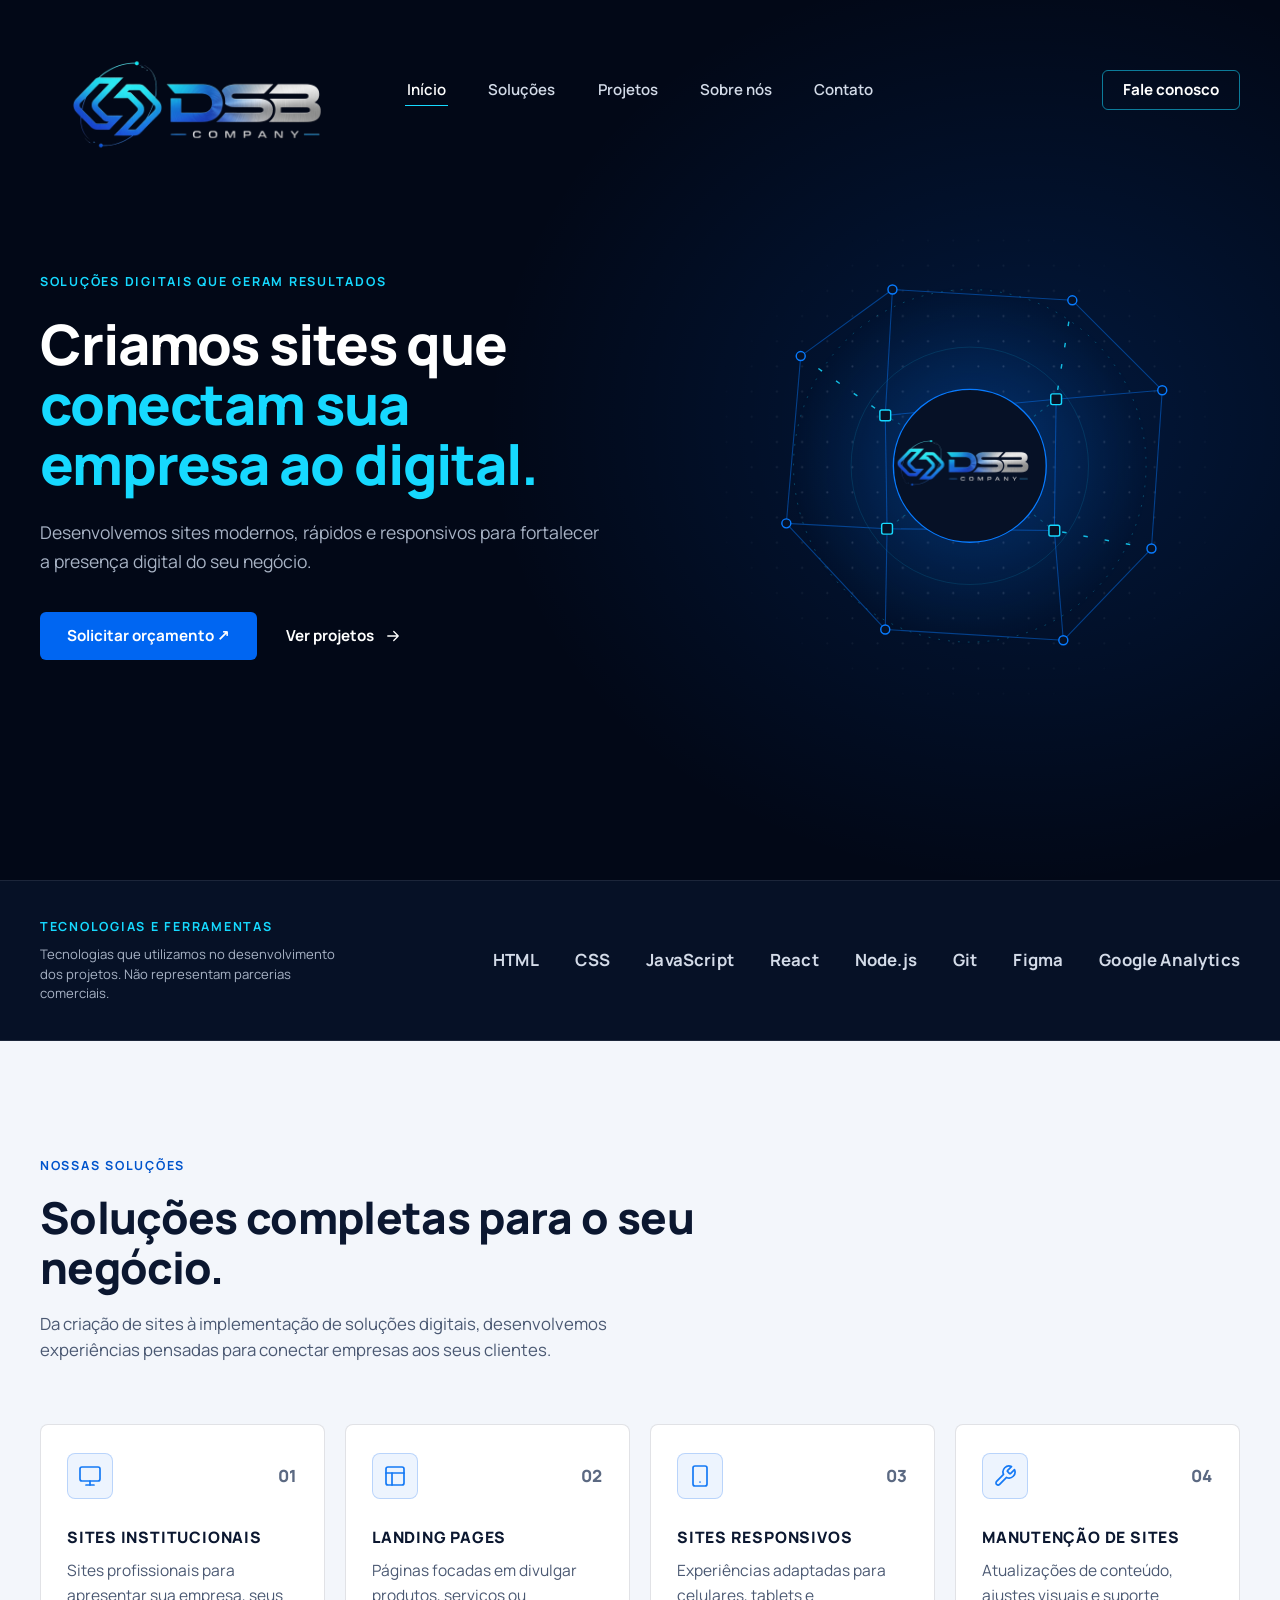
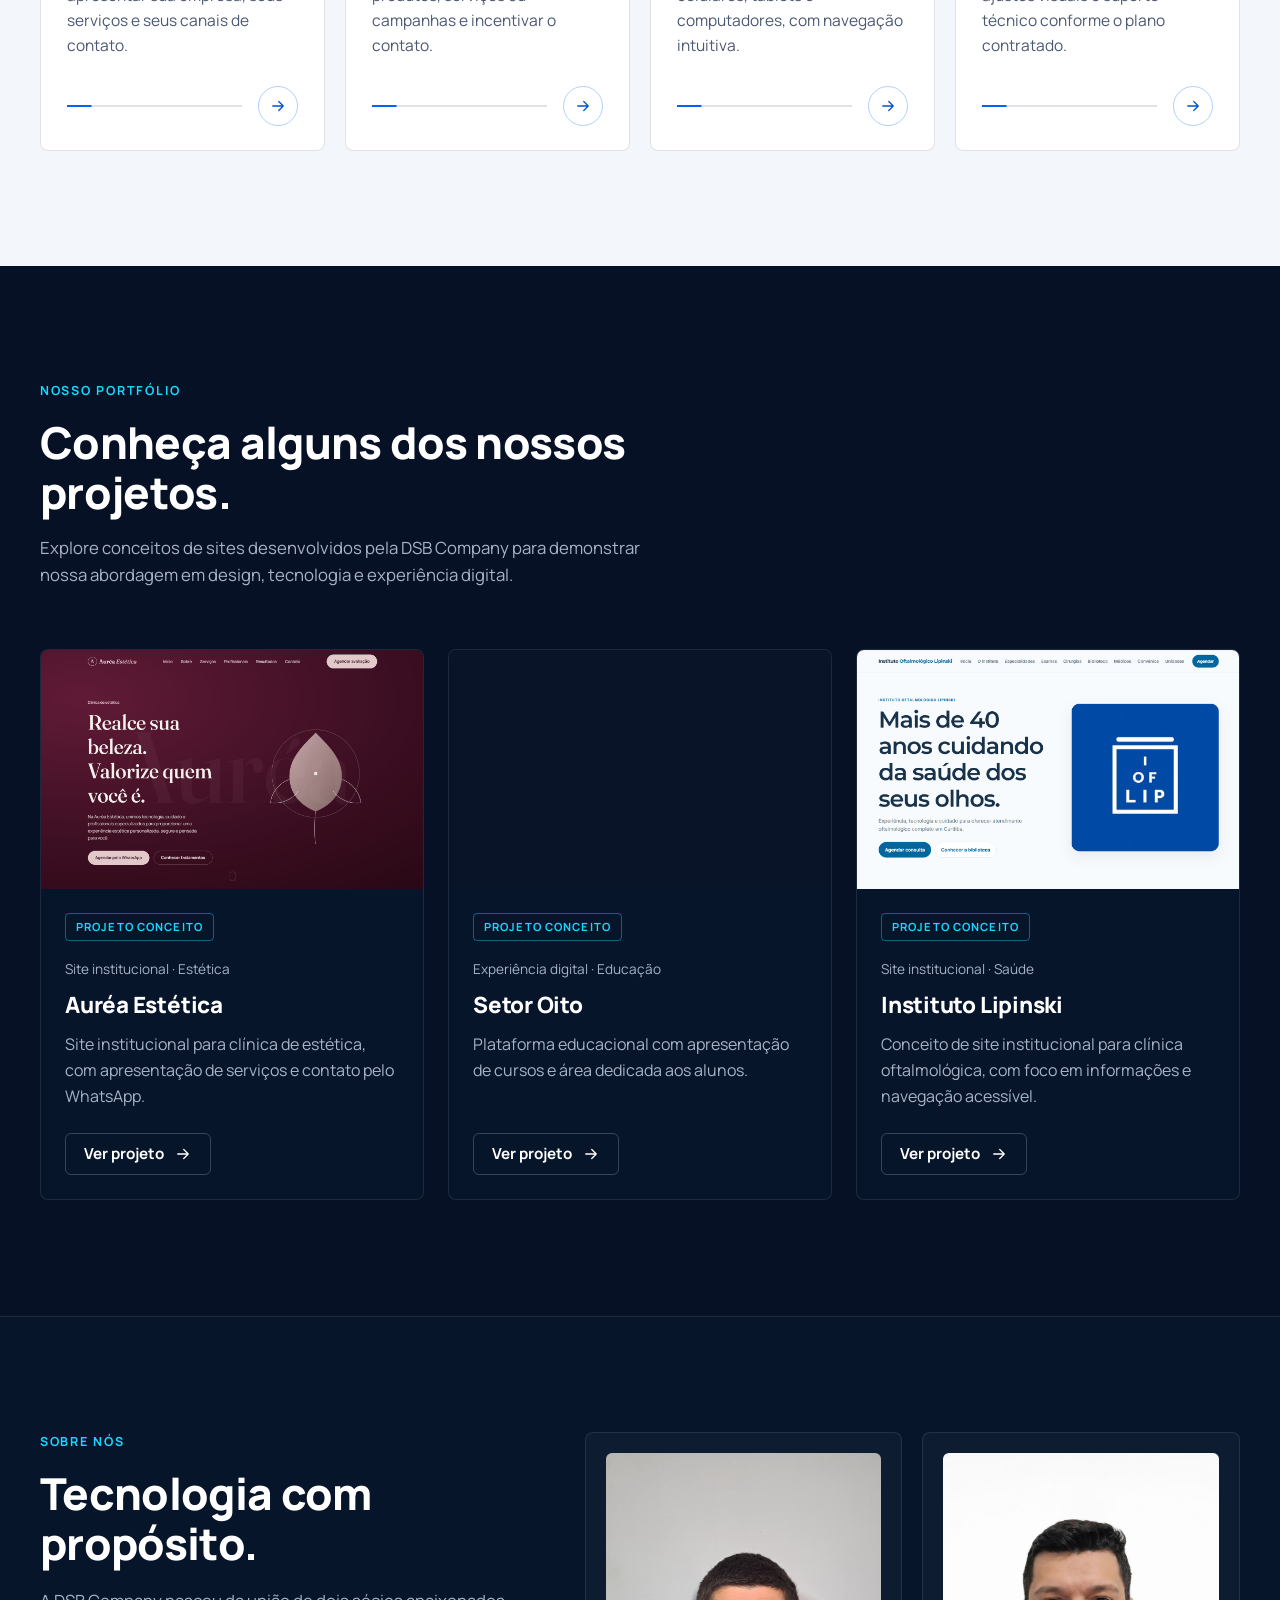
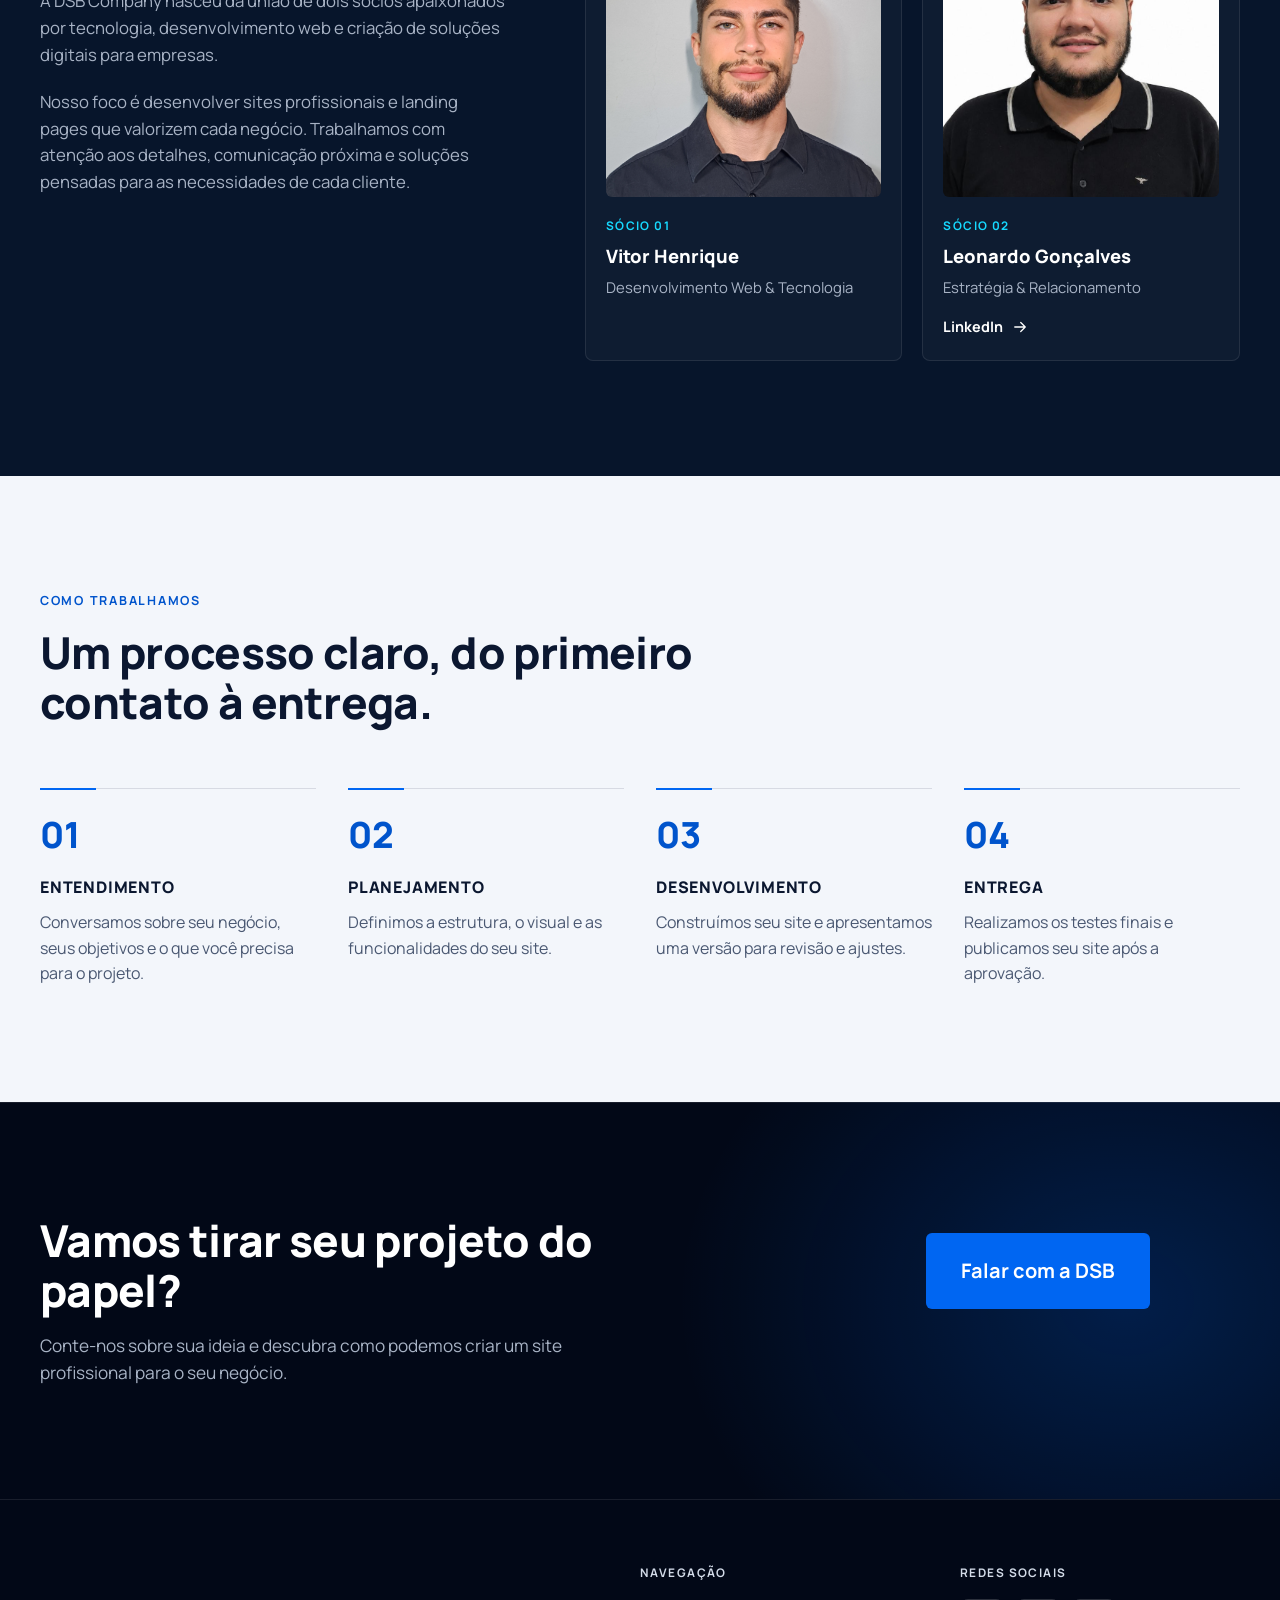
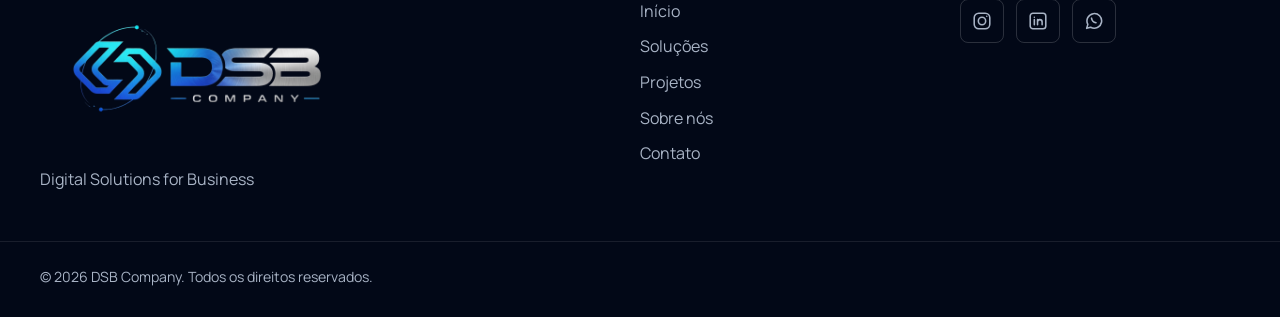
<file: index.html>
<!DOCTYPE html>
<html lang="pt-BR">
<head>
  <meta charset="UTF-8">
  <meta name="viewport" content="width=device-width, initial-scale=1">
  <title>DSB Company | Digital Solutions for Business</title>
  <meta name="description" content="A DSB Company desenvolve sites e soluções digitais para empresas que buscam fortalecer sua presença online.">
  <meta name="theme-color" content="#020817">
  <!-- Google Tag Manager -->
<script>(function(w,d,s,l,i){w[l]=w[l]||[];w[l].push({'gtm.start':
new Date().getTime(),event:'gtm.js'});var f=d.getElementsByTagName(s)[0],
j=d.createElement(s),dl=l!='dataLayer'?'&l='+l:'';j.async=true;j.src=
'https://www.googletagmanager.com/gtm.js?id='+i+dl;f.parentNode.insertBefore(j,f);
})(window,document,'script','dataLayer','G-WC4S4180HC');</script>
<!-- End Google Tag Manager -->
 <!-- Google tag (gtag.js) -->
<script async src="https://www.googletagmanager.com/gtag/js?id=G-WC4S4180HC"></script>
<script>
  window.dataLayer = window.dataLayer || [];
  function gtag(){dataLayer.push(arguments);}
  gtag('js', new Date());

  gtag('config', 'G-WC4S4180HC');
</script>

  <!-- Open Graph -->
  <meta property="og:type" content="website">
  <meta property="og:locale" content="pt_BR">
  <meta property="og:site_name" content="DSB Company">
  <meta property="og:title" content="DSB Company | Digital Solutions for Business">
  <meta property="og:description" content="A DSB Company desenvolve sites e soluções digitais para empresas que buscam fortalecer sua presença online.">
  <!-- SUBSTITUIR POR: URL absoluta (https://seudominio.com.br/images/logo/og-image.png) quando o site for publicado -->
  <meta property="og:image" content="images/logo/og-image.png">
  <meta name="twitter:card" content="summary_large_image">

  <!-- Favicon (SUBSTITUIR POR: apenas o símbolo da logo em /images/logo/favicon.png) -->
  <link rel="icon" type="image/png" href="images/logo/favicon.png">
  <link rel="apple-touch-icon" href="images/logo/symbol.png">

  <!-- Fonte: Manrope (Google Fonts). Se estiver offline, o navegador usa a fonte do sistema. -->
  <link rel="preconnect" href="https://fonts.googleapis.com">
  <link rel="preconnect" href="https://fonts.gstatic.com" crossorigin>
  <link rel="stylesheet" href="https://fonts.googleapis.com/css2?family=Manrope:wght@400;500;600;700;800&display=swap">

  <link rel="stylesheet" href="css/style.css">
  <script>document.documentElement.classList.add('js');</script>
</head>

<body>
  <a class="skip-link" href="#conteudo">Ir para o conteúdo</a>
  <!-- Google Tag Manager (noscript) -->
<noscript><iframe src="https://www.googletagmanager.com/ns.html?id=G-WC4S4180HC"
height="0" width="0" style="display:none;visibility:hidden"></iframe></noscript>
<!-- End Google Tag Manager (noscript) -->

  <!-- ============================== HEADER ============================== -->
  <header class="site-header" id="topo">
    <div class="container header-inner">
      <a class="brand" href="#inicio" aria-label="DSB Company – ir para o início">
        <!-- SUBSTITUIR POR: /images/logo/logo.webp (logo oficial da DSB) -->
        <img src="images/logo/logo.webp" alt="DSB Company" width="160" height="40" loading="lazy" decoding="async">
      </a>

      <button class="menu-toggle" type="button" aria-expanded="false" aria-controls="menu" aria-label="Abrir menu">
        <span class="menu-toggle__bar" aria-hidden="true"></span>
        <span class="menu-toggle__bar" aria-hidden="true"></span>
        <span class="menu-toggle__bar" aria-hidden="true"></span>
      </button>

      <nav class="main-nav" id="menu" aria-label="Navegação principal">
        <ul class="nav-list">
          <li><a class="nav-link" href="#inicio">Início</a></li>
          <li><a class="nav-link" href="#solucoes">Soluções</a></li>
          <li><a class="nav-link" href="#projetos">Projetos</a></li>
          <li><a class="nav-link" href="#sobre">Sobre nós</a></li>
          <li><a class="nav-link" href="#contato">Contato</a></li>
        </ul>
        <a class="btn btn--outline nav-cta" href="#contato">Fale conosco</a>
      </nav>

    </div>
  </header>

  <main id="conteudo">

    <!-- ============================== HERO ============================== -->
    <section class="hero" id="inicio" aria-labelledby="hero-title">
      <div class="container hero-inner">
        <div class="hero-copy">
          <p class="eyebrow eyebrow--cyan hero-anim" style="--d:0ms">Soluções digitais que geram resultados</p>
          <h1 id="hero-title" class="hero-anim" style="--d:80ms">
            Criamos sites que <span class="accent">conectam sua empresa ao digital.</span>
          </h1>
          <p class="hero-lead hero-anim" style="--d:160ms">
            Desenvolvemos sites modernos, rápidos e responsivos para fortalecer a presença digital do seu negócio.
          </p>
          <div class="hero-actions hero-anim" style="--d:240ms">
            <a class="btn btn--primary" href="#" data-whatsapp target="_blank" rel="noopener">Solicitar orçamento ↗</a>
            <a class="btn btn--link" href="#projetos">
              Ver projetos
              <svg class="icon icon--arrow" viewBox="0 0 24 24" aria-hidden="true"><path d="M5 12h14M13 6l6 6-6 6"/></svg>
            </a>
          </div>
        </div>

        <div class="hero-visual hero-anim" style="--d:200ms">
          <svg class="hero-net" viewBox="0 0 600 560" role="img" aria-label="Ilustração de uma rede de pontos conectados representando integração e tecnologia" focusable="false">
<defs><radialGradient id="hubGlow" cx="50%" cy="50%" r="50%"><stop offset="0" stop-color="#087BFF" stop-opacity=".28"/><stop offset="1" stop-color="#087BFF" stop-opacity="0"/></radialGradient><pattern id="dots" width="28" height="28" patternUnits="userSpaceOnUse"><circle cx="1.5" cy="1.5" r="1.1" fill="#A8B3C5" opacity=".22"/></pattern><radialGradient id="fade" cx="50%" cy="50%" r="50%"><stop offset=".55" stop-color="#fff"/><stop offset="1" stop-color="#000"/></radialGradient><mask id="dotMask"><rect width="600" height="560" fill="url(#fade)"/></mask></defs>
<rect width="600" height="560" fill="url(#dots)" mask="url(#dotMask)"/>
<circle cx="300" cy="280" r="200" fill="url(#hubGlow)"/>
<circle class="ring" cx="300" cy="280" r="78"/>
<circle class="ring" cx="300" cy="280" r="132"/>
<circle class="ring ring--dash" cx="300" cy="280" r="196"/>
<g class="net-lines">
<line class="line" x1="112" y1="158" x2="214" y2="84"/>
<line class="line" x1="214" y1="84" x2="414" y2="96"/>
<line class="line" x1="414" y1="96" x2="514" y2="196"/>
<line class="line" x1="514" y1="196" x2="502" y2="372"/>
<line class="line" x1="502" y1="372" x2="404" y2="474"/>
<line class="line" x1="404" y1="474" x2="206" y2="462"/>
<line class="line" x1="206" y1="462" x2="96" y2="344"/>
<line class="line" x1="96" y1="344" x2="112" y2="158"/>
<line class="line line--flow" x1="112" y1="158" x2="206" y2="224"/>
<line class="line" x1="214" y1="84" x2="206" y2="224"/>
<line class="line line--flow" x1="414" y1="96" x2="396" y2="206"/>
<line class="line" x1="514" y1="196" x2="396" y2="206"/>
<line class="line line--flow" x1="502" y1="372" x2="394" y2="352"/>
<line class="line" x1="404" y1="474" x2="394" y2="352"/>
<line class="line" x1="206" y1="462" x2="208" y2="350"/>
<line class="line" x1="96" y1="344" x2="208" y2="350"/>
<line class="line" x1="206" y1="224" x2="396" y2="206"/>
<line class="line" x1="394" y1="352" x2="208" y2="350"/>
<line class="line" x1="206" y1="224" x2="208" y2="350"/>
<line class="line" x1="396" y1="206" x2="394" y2="352"/>
<line class="line line--hub" x1="300" y1="280" x2="206" y2="224"/>
<line class="line line--hub" x1="300" y1="280" x2="396" y2="206"/>
<line class="line line--hub" x1="300" y1="280" x2="394" y2="352"/>
<line class="line line--hub" x1="300" y1="280" x2="208" y2="350"/>
</g><g class="net-nodes">
<circle class="node" cx="112" cy="158" r="5"/>
<circle class="node" cx="214" cy="84" r="5"/>
<circle class="node" cx="414" cy="96" r="5"/>
<circle class="node" cx="514" cy="196" r="5"/>
<circle class="node" cx="502" cy="372" r="5"/>
<circle class="node" cx="404" cy="474" r="5"/>
<circle class="node" cx="206" cy="462" r="5"/>
<circle class="node" cx="96" cy="344" r="5"/>
<rect class="node node--sq" x="200" y="218" width="12" height="12" rx="2"/>
<rect class="node node--sq" x="390" y="200" width="12" height="12" rx="2"/>
<rect class="node node--sq" x="388" y="346" width="12" height="12" rx="2"/>
<rect class="node node--sq" x="202" y="344" width="12" height="12" rx="2"/>
<circle class="pulse" cx="214" cy="84" r="5" style="animation-delay:0s"/>
<circle class="pulse" cx="514" cy="196" r="5" style="animation-delay:1.2s"/>
<circle class="pulse" cx="404" cy="474" r="5" style="animation-delay:2.4s"/>
<circle class="pulse" cx="96" cy="344" r="5" style="animation-delay:3.6s"/>
<circle class="pulse" cx="396" cy="206" r="5" style="animation-delay:0.6s"/>
<circle class="pulse" cx="208" cy="350" r="5" style="animation-delay:3.0s"/>
</g>
<circle class="hub" cx="300" cy="280" r="85"/>
<image href="images/logo/logo.webp" x="200" y="185" width="190" height="190" preserveAspectRatio="xMidYMid meet"/>
</svg>
        </div>
      </div>
    </section>

    <!-- ============================== TECNOLOGIAS ============================== -->
    <section class="tech" id="tecnologias" aria-labelledby="tech-title">
      <div class="container tech-inner">
        <div class="tech-head">
          <h2 id="tech-title" class="tech-title">Tecnologias e ferramentas</h2>
          <p class="tech-note">Tecnologias que utilizamos no desenvolvimento dos projetos. Não representam parcerias comerciais.</p>
        </div>
        <ul class="tech-list">
          <li>HTML</li>
          <li>CSS</li>
          <li>JavaScript</li>
          <li>React</li>
          <li>Node.js</li>
          <li>Git</li>
          <li>Figma</li>
          <li>Google Analytics</li>
        </ul>
      </div>
    </section>

    <!-- ============================== SOLUÇÕES ============================== -->
    <section class="section section--light" id="solucoes" aria-labelledby="solucoes-title">
      <div class="container">
        <header class="section-head">
          <p class="eyebrow">Nossas soluções</p>
          <h2 id="solucoes-title">Soluções completas para o seu negócio.</h2>
          <p class="section-lead">Da criação de sites à implementação de soluções digitais, desenvolvemos experiências pensadas para conectar empresas aos seus clientes.</p>
        </header>

        <div class="solutions-grid">
          <article class="solution-card reveal">
            <div class="solution-top">
              <span class="solution-icon">
                <svg xmlns="http://www.w3.org/2000/svg" width="24" height="24"
     viewBox="0 0 24 24" fill="none"
     stroke="#1479F5" stroke-width="1.7"
     stroke-linecap="round" stroke-linejoin="round">
  <rect width="20" height="14" x="2" y="3" rx="2"/>
  <line x1="8" x2="16" y1="21" y2="21"/>
  <line x1="12" x2="12" y1="17" y2="21"/>
</svg>
              </span>
              <span class="solution-number">01</span>
            </div>
            <h3>Sites institucionais</h3>
            <p>Sites profissionais para apresentar sua empresa, seus serviços e seus canais de contato.</p>
            <div class="solution-foot">
              <span class="solution-bar" aria-hidden="true"></span>
              <a class="solution-arrow" href="#contato" aria-label="Falar sobre sites institucionais">
                <svg class="icon" viewBox="0 0 24 24" aria-hidden="true"><path d="M5 12h14M13 6l6 6-6 6"/></svg>
              </a>
            </div>
          </article>

          <article class="solution-card reveal">
            <div class="solution-top">
              <span class="solution-icon">
                <svg xmlns="http://www.w3.org/2000/svg" width="24" height="24"
     viewBox="0 0 24 24" fill="none"
     stroke="#1479F5" stroke-width="1.7"
     stroke-linecap="round" stroke-linejoin="round">
     <rect width="18" height="18" x="3" y="3" rx="2"/>
     <path d="M3 9h18"/>
     <path d="M9 21V9"/>
    </svg>
              </span>
              <span class="solution-number">02</span>
            </div>
            <h3>Landing pages</h3>
            <p>Páginas focadas em divulgar produtos, serviços ou campanhas e incentivar o contato.</p>
            <div class="solution-foot">
              <span class="solution-bar" aria-hidden="true"></span>
              <a class="solution-arrow" href="#contato" aria-label="Falar sobre landing pages">
                <svg class="icon" viewBox="0 0 24 24" aria-hidden="true"><path d="M5 12h14M13 6l6 6-6 6"/></svg>
              </a>
            </div>
          </article>

          <article class="solution-card reveal">
            <div class="solution-top">
              <span class="solution-icon">
                <svg xmlns="http://www.w3.org/2000/svg" width="24" height="24"
                viewBox="0 0 24 24" fill="none"
                stroke="#1479F5" stroke-width="1.7"
                stroke-linecap="round" stroke-linejoin="round">
                <rect width="14" height="20" x="5" y="2" rx="2"/>
                <path d="M12 18h.01"/>
              </svg>
              </span>
              <span class="solution-number">03</span>
            </div>
            <h3>Sites responsivos</h3>
            <p>Experiências adaptadas para celulares, tablets e computadores, com navegação intuitiva.</p>
            <div class="solution-foot">
              <span class="solution-bar" aria-hidden="true"></span>
              <a class="solution-arrow" href="#contato" aria-label="Falar sobre sites responsivos">
                <svg class="icon" viewBox="0 0 24 24" aria-hidden="true"><path d="M5 12h14M13 6l6 6-6 6"/></svg>
              </a>
            </div>
          </article>

          <article class="solution-card reveal">
            <div class="solution-top">
              <span class="solution-icon">
                <svg xmlns="http://www.w3.org/2000/svg" width="24" height="24"
                viewBox="0 0 24 24" fill="none"stroke="#1479F5" stroke-width="1.7"
                stroke-linecap="round" stroke-linejoin="round">
                <path d="M14.7 6.3a1 1 0 0 0 0 1.4l1.6 1.6a1 1 0 0 0 1.4 0l3.77-3.77a6 6 0 0 1-7.94 7.94l-6.91 6.91a2.12 2.12 0 0 1-3-3l6.91-6.91a6 6 0 0 1 7.94-7.94z"/>
              </svg>
              </span>
              <span class="solution-number">04</span>
            </div>
            <h3>Manutenção de sites</h3>
            <p>Atualizações de conteúdo, ajustes visuais e suporte técnico conforme o plano contratado.</p>
            <div class="solution-foot">
              <span class="solution-bar" aria-hidden="true"></span>
              <a class="solution-arrow" href="#contato" aria-label="Falar sobre manutenção de sites">
                <svg class="icon" viewBox="0 0 24 24" aria-hidden="true"><path d="M5 12h14M13 6l6 6-6 6"/></svg>
              </a>
            </div>
          </article>
        </div>
      </div>
    </section>

    <!-- ============================== PROJETOS ============================== -->
    <section class="section section--dark" id="projetos" aria-labelledby="projetos-title">
      <div class="container">
        <header class="section-head">
          <p class="eyebrow eyebrow--cyan">NOSSO PORTFÓLIO</p>
          <h2 id="projetos-title">Conheça alguns dos nossos projetos.</h2>
          <p class="section-lead">Explore conceitos de sites desenvolvidos pela DSB Company para demonstrar nossa abordagem em design, tecnologia e experiência digital.</p>
        </header>

        <!--
          COMO ADICIONAR UM NOVO PROJETO:
          1) Copie um bloco <article class="project-card reveal"> ... </article>
          2) Salve a imagem em /images/projects/ (proporção 16:10, ex.: 1200x750)
          3) Troque imagem, categoria, nome, descrição e o link do botão "Ver projeto"
          4) Se for um projeto real de cliente, troque o selo "Projeto conceito" por "Projeto entregue" (ou remova)
        -->
        <div class="projects-grid">

          <article class="project-card reveal">
            <div class="project-media">
              <!-- SUBSTITUIR POR: captura de tela real do projeto -->
              <img src="images/projects/aurea-estetica.webp" alt="Pré-visualização do site conceito da Auréa Estética" width="1200" height="750" loading="lazy" decoding="async">
            </div>
            <div class="project-body">
              <p class="project-badge">Projeto conceito</p>
              <p class="project-category">Site institucional · Estética</p>
              <h3>Auréa Estética</h3>
              <p>Site institucional para clínica de estética, com apresentação de serviços e contato pelo WhatsApp.</p>
              <!-- SUBSTITUIR POR: URL do projeto (ex.: https://...) -->
              <a class="btn btn--card" href="https://aureaestetica.vercel.app/" target="_blank" data-project-link>
                Ver projeto
                <svg class="icon icon--arrow" viewBox="0 0 24 24" aria-hidden="true"><path d="M5 12h14M13 6l6 6-6 6"/></svg>
              </a>
            </div>
          </article>
          

          <article class="project-card reveal">
            <div class="project-media">
              <!-- SUBSTITUIR POR: captura de tela real do projeto -->
              <img src="images/projects/setor-08.webp" alt="Pré-visualização do site conceito do Setor Oito" width="1200" height="750" loading="lazy" decoding="async">
            </div>
            <div class="project-body">
              <p class="project-badge">Projeto conceito</p>
              <p class="project-category">Experiência digital · Educação</p>
              <h3>Setor Oito</h3>
              <p>Plataforma educacional com apresentação de cursos e área dedicada aos alunos.</p>
              <!-- SUBSTITUIR POR: URL do projeto (ex.: https://...) -->
              <a class="btn btn--card" href="https://setor-oito.netlify.app/" target="_blank" data-project-link>
                Ver projeto
                <svg class="icon icon--arrow" viewBox="0 0 24 24" aria-hidden="true"><path d="M5 12h14M13 6l6 6-6 6"/></svg>
              </a>
            </div>
          </article>

          <article class="project-card reveal">
            <div class="project-media">
              <!-- SUBSTITUIR POR: captura de tela real do projeto -->
              <img src="images/projects/instituto-lipinski.webp" alt="Pré-visualização do site conceito do Instituto Lipinski" width="1200" height="750" loading="lazy" decoding="async">
            </div>
            <div class="project-body">
              <p class="project-badge">Projeto conceito</p>
              <p class="project-category">Site institucional · Saúde</p>
              <h3>Instituto Lipinski</h3>
              <p>Conceito de site institucional para clínica oftalmológica, com foco em informações e navegação acessível.</p>
              <!-- SUBSTITUIR POR: URL do projeto (ex.: https://...) -->
              <a class="btn btn--card" href="https://prismatic-pony-e52cb6.netlify.app/" target="_blank" data-project-link>
                Ver projeto
                <svg class="icon icon--arrow" viewBox="0 0 24 24" aria-hidden="true"><path d="M5 12h14M13 6l6 6-6 6"/></svg>
              </a>
            </div>
          </article>

        </div>
      </div>
    </section>

    <!-- ============================== SOBRE ============================== -->
    <section class="section section--dark-alt" id="sobre" aria-labelledby="sobre-title">
      <div class="container about-grid">
        <div class="about-copy">
          <p class="eyebrow eyebrow--cyan">Sobre nós</p>
          <h2 id="sobre-title">Tecnologia com propósito.</h2>
          <p>A DSB Company nasceu da união de dois sócios apaixonados por tecnologia, desenvolvimento web e criação de soluções digitais para empresas.</p>
          <p>Nosso foco é desenvolver sites profissionais e landing pages que valorizem cada negócio. Trabalhamos com atenção aos detalhes, comunicação próxima e soluções pensadas para as necessidades de cada cliente.</p>
        </div>

        <!--
          SÓCIOS - PARA EDITAR:
          Troque nome, função, foto e link do LinkedIn em cada bloco <article class="partner">.
        -->
        <div class="partners">
          <article class="partner">
            <div class="partner-photo">
              <!-- SUBSTITUIR POR: <img src="images/team/socio-01.jpg" alt="Foto de [Nome do sócio]" width="400" height="500" loading="lazy" decoding="async"> -->
               <img src="images/logo/socio-01.webp" alt="Foto de Vitor" width="400" height="500" loading="lazy" decoding="async">
            </div>
            <p class="partner-label">Sócio 01</p>
            <h3>Vitor Henrique  </h3> <!-- SUBSTITUIR POR: nome real -->
            <p class="partner-role">Desenvolvimento Web & Tecnologia</p>
            <!-- SUBSTITUIR POR: URL do LinkedIn 
            <a class="partner-link" href="#" data-project-link aria-label="LinkedIn do sócio 01">
              LinkedIn
              
              <svg class="icon icon--arrow" viewBox="0 0 24 24" aria-hidden="true"><path d="M5 12h14M13 6l6 6-6 6"/></svg>
            </a>
            -->
          </article>

          <article class="partner">
            <div class="partner-photo">
              <!-- SUBSTITUIR POR: <img src="images/team/socio-02.jpg" alt="Foto de [Nome do sócio]" width="400" height="500" loading="lazy" decoding="async"> -->
               <img src="images/logo/socio-02.jpeg" alt="Foto de Leonardo" width="400" height="500" loading="lazy" decoding="async">
            </div>
            <p class="partner-label">Sócio 02</p>
            <h3>Leonardo Gonçalves</h3> <!-- SUBSTITUIR POR: nome real -->
            <p class="partner-role">Estratégia & Relacionamento</p>
            <!-- SUBSTITUIR POR: URL do LinkedIn -->
            <a class="partner-link" href="#" data-project-link aria-label="LinkedIn do sócio 02">
              LinkedIn
              <svg class="icon icon--arrow" viewBox="0 0 24 24" aria-hidden="true"><path d="M5 12h14M13 6l6 6-6 6"/></svg>
            </a>
          </article>
        </div>
      </div>
    </section>

    <!-- ============================== PROCESSO ============================== -->
    <section class="section section--light" id="processo" aria-labelledby="processo-title">
      <div class="container">
        <header class="section-head">
          <p class="eyebrow">Como trabalhamos</p>
          <h2 id="processo-title">Um processo claro, do primeiro contato à entrega.</h2>
        </header>

        <ol class="process">
          <li class="process-step reveal">
            <span class="process-number">01</span>
            <h3>Entendimento</h3>
            <p>Conversamos sobre seu negócio, seus objetivos e o que você precisa para o projeto.</p>
          </li>
          <li class="process-step reveal">
            <span class="process-number">02</span>
            <h3>Planejamento</h3>
            <p>Definimos a estrutura, o visual e as funcionalidades do seu site.</p>
          </li>
          <li class="process-step reveal">
            <span class="process-number">03</span>
            <h3>Desenvolvimento</h3>
            <p>Construímos seu site e apresentamos uma versão para revisão e ajustes.</p>
          </li>
          <li class="process-step reveal">
            <span class="process-number">04</span>
            <h3>Entrega</h3>
            <p>Realizamos os testes finais e publicamos seu site após a aprovação.</p>
          </li>
        </ol>
      </div>
    </section>

    <!-- ============================== CTA ============================== -->
    <section class="cta" id="contato" aria-labelledby="cta-title">
      <div class="container cta-inner">
        <div class="cta-copy">
          <h2 id="cta-title">Vamos tirar seu projeto do papel?</h2>
          <p>Conte-nos sobre sua ideia e descubra como podemos criar um site profissional para o seu negócio.</p>
        </div>
        <!-- O número do WhatsApp é definido em js/script.js (CONFIG.whatsapp) -->
        <a class="btn btn--primary btn--lg btn--contato-final" href="#" data-whatsapp target="_blank" rel="noopener">Falar com a DSB</a>
      </div>
    </section>

  </main>

  <!-- ============================== FOOTER ============================== -->
  <footer class="site-footer">
    <div class="container footer-grid">
      <div class="footer-brand">
        <a class="brand" href="#inicio" aria-label="DSB Company – voltar ao início">
          <!-- SUBSTITUIR POR: /images/logo/logo.webp -->
          <img src="images/logo/logo.webp" alt="DSB Company" width="160" height="40" loading="lazy" decoding="async">
        </a>
        <p>Digital Solutions for Business</p>
      </div>

      <nav class="footer-nav" aria-label="Links do rodapé">
        <p class="footer-heading">Navegação</p>
        <ul>
          <li><a href="#inicio">Início</a></li>
          <li><a href="#solucoes">Soluções</a></li>
          <li><a href="#projetos">Projetos</a></li>
          <li><a href="#sobre">Sobre nós</a></li>
          <li><a href="#contato">Contato</a></li>
        </ul>
      </nav>

      <div class="footer-social">
        <p class="footer-heading">Redes sociais</p>
        <ul>
          <li>
            <!-- Links definidos em js/script.js (CONFIG.social) -->
            <a href="#" data-social="instagram" target="_blank" rel="noopener" aria-label="Instagram da DSB Company">
              <svg class="icon" viewBox="0 0 24 24" aria-hidden="true"><rect x="3.5" y="3.5" width="17" height="17" rx="5"/><circle cx="12" cy="12" r="4"/><path d="M17.2 6.8h.01"/></svg>
            </a>
          </li>
          <li>
            <a href="#" data-social="linkedin" target="_blank" rel="noopener" aria-label="LinkedIn da DSB Company">
              <svg class="icon" viewBox="0 0 24 24" aria-hidden="true"><rect x="3.5" y="3.5" width="17" height="17" rx="3"/><path d="M8 10.5V16M8 8h.01M11.5 16v-5.5M11.5 13a2.5 2.5 0 0 1 5 0V16"/></svg>
            </a>
          </li>
          <li>
            <a href="#" data-whatsapp target="_blank" rel="noopener" aria-label="WhatsApp da DSB Company">
              <svg class="icon" viewBox="0 0 24 24" aria-hidden="true"><path d="M4 20l1.3-4.3A8 8 0 1 1 8.3 18.8L4 20z"/><path d="M9.3 8.9c.3 2.5 2.4 4.6 4.9 4.9"/></svg>
            </a>
          </li>
        </ul>
      </div>
    </div>

    <div class="container footer-bottom">
      <p>© 2026 DSB Company. Todos os direitos reservados.</p>
    </div>
  </footer>

  <script src="js/cms-config.js" defer></script>
  <script src="js/content.js" defer></script>
  <script src="js/script.js" defer></script>
</body>
</html>
</file>
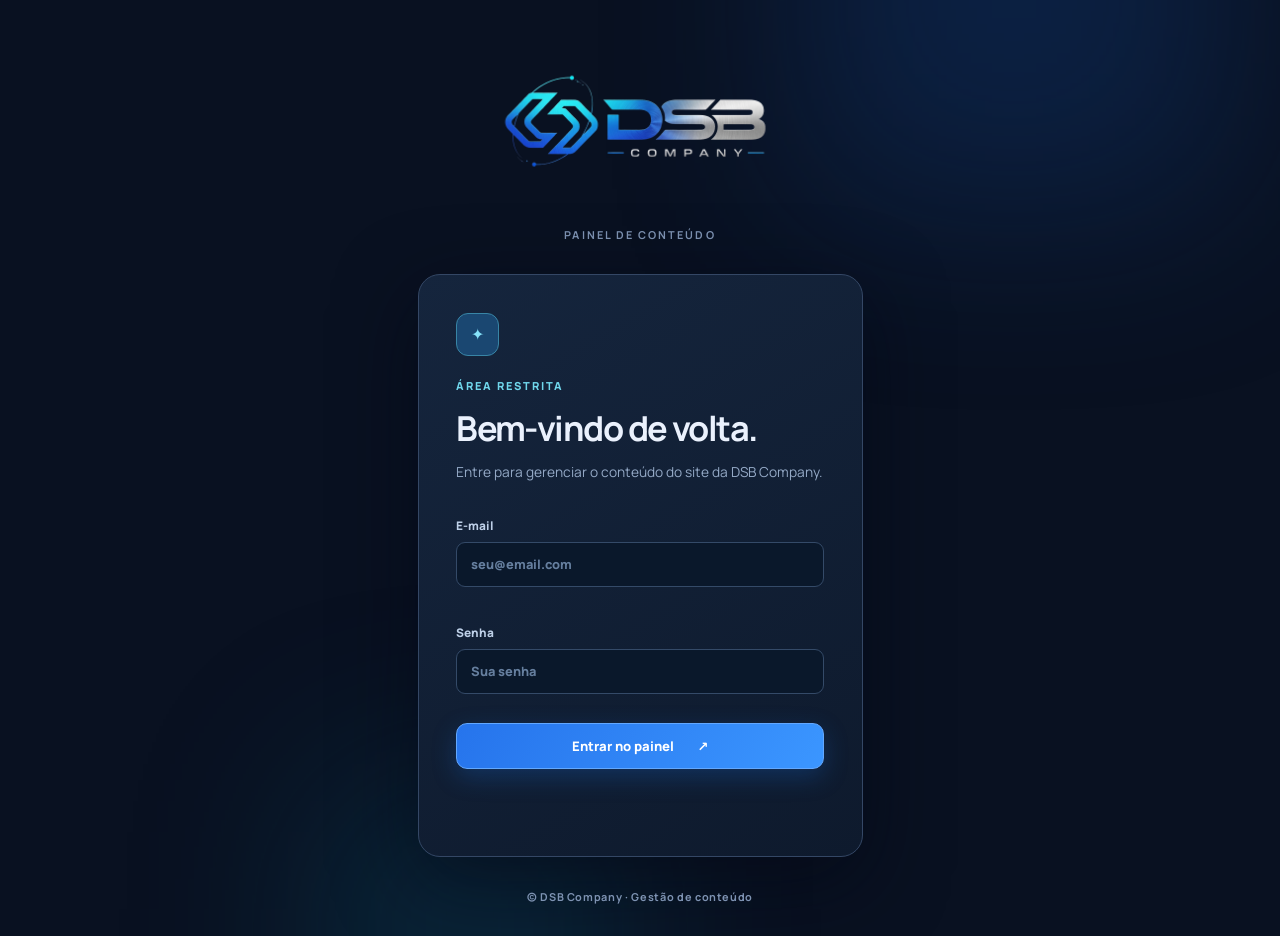
<file: admin/index.html>
<!doctype html>
<html lang="pt-BR">
<head>
  <meta charset="utf-8">
  <meta name="viewport" content="width=device-width, initial-scale=1">
  <meta name="theme-color" content="#091121">
  <meta name="robots" content="noindex,nofollow">
  <title>Painel | DSB Company</title>
  <link rel="icon" href="../images/logo/favicon.png">
  <link rel="preconnect" href="https://fonts.googleapis.com">
  <link rel="preconnect" href="https://fonts.gstatic.com" crossorigin>
  <link href="https://fonts.googleapis.com/css2?family=Manrope:wght@400;500;600;700;800&display=swap" rel="stylesheet">
  <link rel="stylesheet" href="style.css">
  <script src="../js/cms-config.js" defer></script>
  <script src="app.js" defer></script>
</head>
<body>
  <div class="ambient ambient-one" aria-hidden="true"></div>
  <div class="ambient ambient-two" aria-hidden="true"></div>

  <section id="login-view" class="login-screen">
    <div class="login-brand"><img src="../images/logo/logo.webp" alt="DSB Company"><span>PAINEL DE CONTEÚDO</span></div>
    <div class="login-card">
      <div class="login-icon" aria-hidden="true">✦</div>
      <p class="eyebrow">ÁREA RESTRITA</p>
      <h1>Bem-vindo de volta.</h1>
      <p class="muted">Entre para gerenciar o conteúdo do site da DSB Company.</p>
      <form id="login-form">
        <label>E-mail<input name="email" type="email" placeholder="seu@email.com" autocomplete="username" required></label>
        <label>Senha<input name="password" type="password" placeholder="Sua senha" autocomplete="current-password" required></label>
        <button type="submit" class="primary full">Entrar no painel <span aria-hidden="true">↗</span></button>
      </form>
      <p id="login-status" class="status" role="status" aria-live="polite"></p>
    </div>
    <p class="login-footer">© DSB Company · Gestão de conteúdo</p>
  </section>

  <div id="editor-view" class="dashboard" hidden>
    <div id="nav-backdrop" class="nav-backdrop" hidden></div>
    <aside id="sidebar" class="sidebar" aria-label="Menu do painel">
      <div class="sidebar-brand"><a href="../" target="_blank" rel="noopener" aria-label="Abrir site da DSB Company"><img src="../images/logo/logo.webp" alt="DSB Company"></a><span class="brand-caption">CONTENT STUDIO <span class="brand-dot"></span></span></div>
      <div class="sidebar-workspace"><span class="workspace-icon" aria-hidden="true">D</span><span><strong>DSB Company</strong><small>Espaço de trabalho</small></span></div>
      <p class="nav-caption">GERENCIAR SITE</p>
      <nav id="section-nav" class="section-nav" aria-label="Seções editáveis"></nav>
      <div class="sidebar-bottom"><span class="live-indicator"><span></span> Edição do site</span><a href="../" target="_blank" rel="noopener">Abrir site <span aria-hidden="true">↗</span></a><button id="logout" type="button">Sair da conta <span aria-hidden="true">↗</span></button></div>
    </aside>

    <div class="workspace">
      <header class="topbar"><div class="topbar-left"><button id="menu-toggle" type="button" class="icon-button mobile-only" aria-controls="sidebar" aria-expanded="false" aria-label="Abrir menu"><span aria-hidden="true">☰</span></button><span class="breadcrumb">DSB Company <span aria-hidden="true">/</span> <strong id="breadcrumb-active">Abertura</strong></span></div><div class="topbar-right"><span class="topbar-live"><i></i> Painel conectado</span><a href="../" target="_blank" rel="noopener" class="topbar-link">Ver site <span aria-hidden="true">↗</span></a></div></header>
      <main class="main-content"><div class="page-head"><p class="eyebrow">CONTENT STUDIO <span class="head-line"></span> SITE INSTITUCIONAL</p><div class="page-title-line"><div><h1 id="page-title" tabindex="-1">Abertura</h1><p id="page-description" class="muted">Atualize o conteúdo da página inicial.</p></div><span id="page-count" class="page-count"></span></div></div>
      <form id="editor-form" novalidate><div id="sections"></div><div class="save-bar"><div class="save-info"><span class="save-icon" aria-hidden="true">✦</span><span><strong id="save-state">Tudo em dia</strong><small>As alterações aparecem no site após salvar.</small></span></div><button type="submit" id="save" class="primary">Salvar alterações <span aria-hidden="true">↗</span></button></div></form>
      <p id="status" class="status" role="status" aria-live="polite"></p></main>
    </div>
  </div>
</body>
</html>
</file>
<file: css/style.css>
/* ==========================================================================
   DSB Company — Digital Solutions for Business
   Folha de estilos principal
   Índice: 1 Variáveis · 2 Base · 3 Componentes · 4 Header · 5 Hero · 6 Tecnologias
           7 Soluções · 8 Projetos · 9 Sobre · 10 Processo · 11 CTA · 12 Footer
           13 Animações · 14 Responsivo
   ========================================================================== */

/* 1. VARIÁVEIS — altere as cores da marca aqui ---------------------------- */
:root {
  /* Marca */
  --color-primary: #0066f2;          /* azul elétrico (fundos de botão, com contraste AA para texto branco) */
  --color-primary-bright: #087bff;   /* azul de destaque / hover */
  --color-primary-on-light: #0054cc; /* azul para textos sobre fundo claro */
  --color-secondary: #16d9ff;        /* ciano */

  /* Fundos escuros */
  --color-dark: #020817;
  --color-dark-2: #061126;
  --color-dark-3: #07152b;

  /* Fundos claros */
  --color-light: #ffffff;
  --color-surface: #f3f6fb;

  /* Texto */
  --color-text: #ffffff;
  --color-muted: #a8b3c5;            /* cinza para textos sobre fundo escuro */
  --color-ink: #0b1730;              /* texto sobre fundo claro */
  --color-ink-muted: #4a5872;

  /* Linhas */
  --line-dark: rgba(255, 255, 255, 0.09);
  --line-light: rgba(11, 23, 48, 0.12);

  /* Tipografia */
  --font-sans: "Manrope", system-ui, -apple-system, "Segoe UI", Roboto, "Helvetica Neue", Arial, sans-serif;

  /* Layout */
  --container: 1200px;
  --gutter: clamp(20px, 5vw, 40px);
  --header-h: 76px;
  --radius: 8px;
  --radius-sm: 6px;
  --ease: cubic-bezier(0.2, 0.7, 0.2, 1);
}

/* 2. BASE ------------------------------------------------------------------ */
*, *::before, *::after { box-sizing: border-box; }

html {
  scroll-behavior: smooth;
  -webkit-text-size-adjust: 100%;
}

body {
  margin: 0;
  font-family: var(--font-sans);
  font-size: 1rem;
  line-height: 1.6;
  color: var(--color-text);
  background: var(--color-dark);
  -webkit-font-smoothing: antialiased;
}

img, svg { display: block; max-width: 100%; }
img { height: auto; }
h1, h2, h3, p, ul, ol { margin: 0; }
ul, ol { padding: 0; list-style: none; }
a { color: inherit; text-decoration: none; }
button { font: inherit; color: inherit; }

section[id] { scroll-margin-top: 0; }

::selection { background: var(--color-primary); color: #fff; }

:focus-visible {
  outline: 2px solid var(--color-secondary);
  outline-offset: 3px;
  border-radius: 4px;
}
.section--light :focus-visible { outline-color: var(--color-primary); }

.skip-link {
  position: absolute;
  left: 16px;
  top: -60px;
  z-index: 300;
  padding: 10px 16px;
  background: #fff;
  color: var(--color-dark);
  font-weight: 700;
  border-radius: var(--radius-sm);
  transition: top 0.2s ease;
}
.skip-link:focus { top: 12px; }

.container {
  width: 100%;
  max-width: calc(var(--container) + var(--gutter) * 2);
  margin-inline: auto;
  padding-inline: var(--gutter);
}

.icon {
  width: 22px;
  height: 22px;
  fill: none;
  stroke: currentColor;
  stroke-width: 1.7;
  stroke-linecap: round;
  stroke-linejoin: round;
  flex: none;
}
.icon--arrow { width: 18px; height: 18px; transition: translate 0.3s var(--ease); }

/* 3. COMPONENTES ----------------------------------------------------------- */
.eyebrow {
  font-size: 0.78rem;
  font-weight: 700;
  letter-spacing: 0.14em;
  text-transform: uppercase;
  color: var(--color-primary-on-light);
}
.eyebrow--cyan { color: var(--color-secondary); }

.btn {
  display: inline-flex;
  align-items: center;
  justify-content: center;
  gap: 10px;
  padding: 14px 26px;
  border: 1px solid transparent;
  border-radius: var(--radius-sm);
  font-size: 0.95rem;
  font-weight: 700;
  line-height: 1.2;
  cursor: pointer;
  transition: background-color 0.3s ease, border-color 0.3s ease, color 0.3s ease,
              box-shadow 0.3s ease, transform 0.3s var(--ease);
}
.btn:hover .icon--arrow { translate: 4px 0; }

.btn--primary { background: var(--color-primary); color: #fff; }
.btn--primary:hover {
  background: var(--color-primary-bright);
  transform: translateY(-1px);
  box-shadow: 0 10px 28px rgba(0, 110, 255, 0.32);
}
.btn--lg { padding: 25px 34px; font-size: 1.25rem; }

.btn--outline {
  padding: 10px 20px;
  border-color: rgba(22, 217, 255, 0.55);
  color: #fff;
}
.btn--outline:hover {
  border-color: var(--color-secondary);
  background: rgba(22, 217, 255, 0.1);
}

.btn--link { padding: 14px 6px; color: #fff; }
.btn--link:hover { color: var(--color-secondary); }

.btn--card {
  padding: 11px 18px;
  border-color: rgba(255, 255, 255, 0.2);
  color: #fff;
}
.btn--card:hover { border-color: var(--color-secondary); color: var(--color-secondary); }


.btn--contato-final {
  position: relative;
  left: -90px;
  top: -30px
}

.section { padding-block: clamp(72px, 9vw, 120px); }
.section--light { background: var(--color-surface); color: var(--color-ink); }
.section--dark { background: var(--color-dark-2); }
.section--dark-alt { background: var(--color-dark-3); border-top: 1px solid var(--line-dark); }

.section-head { max-width: 720px; margin-bottom: clamp(36px, 5vw, 60px); }
.section-head h2,
.about-copy h2,
.cta-copy h2 {
  font-size: clamp(1.75rem, 1.2rem + 2.2vw, 2.75rem);
  font-weight: 800;
  line-height: 1.14;
  letter-spacing: -0.015em;
}
.section-head .eyebrow,
.about-copy .eyebrow { display: block; margin-bottom: 16px; }
.section-lead {
  margin-top: 18px;
  max-width: 60ch;
  font-size: 1.05rem;
  color: var(--color-muted);
}
.section--light .section-lead { color: var(--color-ink-muted); }

/* 4. HEADER ---------------------------------------------------------------- */
.site-header {
  position: absolute; /* fica no topo da página e rola junto com o conteúdo */
  inset: 0 0 auto 0;
  z-index: 100;
  height: var(--header-h);
  border-bottom: 1px solid transparent;
  transition: background-color 0.3s ease, border-color 0.3s ease;
}
.site-header.menu-open {
  background: rgba(2, 8, 23, 0.86);
  border-bottom-color: var(--line-dark);
  -webkit-backdrop-filter: blur(8px);
  backdrop-filter: blur(8px);
}

.header-inner {
  height: 100%;
  display: grid;
  grid-template-columns: 1fr auto 1fr;
  align-items: center;
  gap: 24px;
}

.brand { display: inline-flex; align-items: center; justify-self: start; }
.brand img { height: 180px; width: auto; 
  margin-left:px;
  transform: translateY(20px);
}

/* No desktop, o <nav> é "transparente" para o grid: menu ao centro, botão à direita */
.main-nav { display: contents; }
.nav-list { display: flex; align-items: center; gap: clamp(20px, 3vw, 40px); }
.nav-link {
  position: relative;
  padding: 8px 2px;
  font-size: 0.94rem;
  font-weight: 600;
  color: #d3dbe8;
  transition: color 0.25s ease;
}
.nav-link::after {
  content: "";
  position: absolute;
  left: 0; right: 0; bottom: 2px;
  height: 1px;
  background: var(--color-secondary);
  transform: scaleX(0);
  transform-origin: left;
  transition: transform 0.3s var(--ease);
}
.nav-link:hover,
.nav-link.is-active { color: #fff; }
.nav-link:hover::after,
.nav-link.is-active::after { transform: scaleX(1); }
.nav-cta { justify-self: end; }

.menu-toggle {
  display: none;
  width: 44px;
  height: 44px;
  padding: 0;
  border: 1px solid var(--line-dark);
  border-radius: var(--radius-sm);
  background: transparent;
  cursor: pointer;
  align-items: center;
  justify-content: center;
  flex-direction: column;
  gap: 5px;
}
.menu-toggle__bar {
  width: 20px;
  height: 2px;
  background: #fff;
  border-radius: 2px;
  transition: transform 0.3s var(--ease), opacity 0.2s ease;
}
.menu-toggle[aria-expanded="true"] .menu-toggle__bar:nth-child(1) { transform: translateY(7px) rotate(45deg); }
.menu-toggle[aria-expanded="true"] .menu-toggle__bar:nth-child(2) { opacity: 0; }
.menu-toggle[aria-expanded="true"] .menu-toggle__bar:nth-child(3) { transform: translateY(-7px) rotate(-45deg); }

/* 5. HERO ------------------------------------------------------------------ */
.hero {
  position: relative;
  display: flex;
  align-items: center;
  min-height: min(100vh, 880px);
  padding: calc(var(--header-h) + 48px) 0 72px;
  overflow: hidden;
  background:
    radial-gradient(60% 75% at 80% 48%, rgba(0, 110, 255, 0.16), transparent 70%),
    var(--color-dark);
}
.hero-inner {
  display: grid;
  grid-template-columns: minmax(0, 1.05fr) minmax(0, 0.95fr);
  align-items: center;
  gap: clamp(32px, 5vw, 72px);
}
.hero-copy .eyebrow { display: block; margin-bottom: 22px; }
.hero h1 {
  font-size: clamp(2.1rem, 0.6rem + 3.6vw, 3.6rem);
  font-weight: 800;
  line-height: 1.08;
  letter-spacing: -0.02em;
  max-width: 16ch;
}
.hero h1 .accent { color: var(--color-secondary); }
.hero-lead {
  margin-top: 24px;
  max-width: 52ch;
  font-size: 1.1rem;
  line-height: 1.65;
  color: var(--color-muted);
}
.hero-actions {
  display: flex;
  flex-wrap: wrap;
  align-items: center;
  gap: 12px 22px;
  margin-top: 36px;
}

.hero-visual { justify-self: end; width: 100%; max-width: 620px; }
.hero-net { width: 100%; height: auto; overflow: visible; }
.hero-net .ring { fill: none; stroke: rgba(22, 217, 255, 0.14); stroke-width: 1; }
.hero-net .ring--dash { stroke: rgba(22, 217, 255, 0.3); stroke-dasharray: 2 9; }
.hero-net .line { stroke: rgba(8, 123, 255, 0.45); stroke-width: 1.2; }
.hero-net .line--hub { stroke: rgba(22, 217, 255, 0.28); stroke-dasharray: 3 6; }
.hero-net .line--flow {
  stroke: var(--color-secondary);
  stroke-width: 1.6;
  stroke-dasharray: 5 19;
  opacity: 0.85;
  animation: flow 7s linear infinite;
}
.hero-net .node { fill: var(--color-dark-2); stroke: var(--color-primary-bright); stroke-width: 1.6; }
.hero-net .node--sq { stroke: var(--color-secondary); }
.hero-net .hub { fill: var(--color-dark-2); stroke: var(--color-primary-bright); stroke-width: 1.5; }
.hero-net .pulse {
  fill: none;
  stroke: var(--color-secondary);
  stroke-width: 1.2;
  opacity: 0;
  transform-box: fill-box;
  transform-origin: center;
  animation: pulse 5s ease-out infinite;
}

/* 6. TECNOLOGIAS ----------------------------------------------------------- */
.tech {
  background: var(--color-dark-2);
  border-block: 1px solid var(--line-dark);
  padding-block: 36px;
}
.tech-inner {
  display: flex;
  align-items: center;
  justify-content: space-between;
  gap: 20px 48px;
}
.tech-head { max-width: 300px; flex: none; }
.tech-title {
  font-size: 0.78rem;
  font-weight: 700;
  letter-spacing: 0.14em;
  text-transform: uppercase;
  color: var(--color-secondary);
}
.tech-note { margin-top: 8px; font-size: 0.82rem; line-height: 1.5; color: var(--color-muted); }
.tech-list {
  display: flex;
  flex-wrap: wrap;
  justify-content: flex-end;
  gap: 12px 36px;
}
.tech-list li {
  font-size: 1.05rem;
  font-weight: 700;
  letter-spacing: 0.01em;
  color: #d3dbe8;
}

/* 7. SOLUÇÕES -------------------------------------------------------------- */
.solutions-grid {
  display: grid;
  grid-template-columns: repeat(4, minmax(0, 1fr));
  gap: 20px;
}
.solution-card {
  display: flex;
  flex-direction: column;
  padding: 28px 26px 24px;
  background: var(--color-light);
  border: 1px solid var(--line-light);
  border-radius: var(--radius);
  transition: opacity 0.6s ease var(--stagger, 0ms), translate 0.6s ease var(--stagger, 0ms),
              transform 0.3s var(--ease), border-color 0.3s ease, box-shadow 0.3s ease;
}
.solution-card:hover,
.solution-card:focus-within {
  transform: translateY(-4px);
  border-color: rgba(0, 102, 242, 0.5);
  box-shadow: 0 16px 36px rgba(0, 40, 110, 0.09);
}
.solution-top { display: flex; align-items: center; justify-content: space-between; }
.solution-icon {
  display: grid;
  place-items: center;
  width: 46px;
  height: 46px;
  color: var(--color-primary-on-light);
  background: rgba(0, 102, 242, 0.07);
  border: 1px solid rgba(0, 102, 242, 0.22);
  border-radius: var(--radius);
}
.solution-number { font-size: 1.05rem; font-weight: 800; color: #5b6982; letter-spacing: 0.04em; }
.solution-card h3 {
  margin: 28px 0 10px;
  font-size: 0.98rem;
  font-weight: 800;
  line-height: 1.35;
  letter-spacing: 0.05em;
  text-transform: uppercase;
}
.solution-card p { flex: 1; color: var(--color-ink-muted); font-size: 0.97rem; }
.solution-foot { display: flex; align-items: center; gap: 16px; margin-top: 28px; }
.solution-bar {
  position: relative;
  flex: 1;
  height: 2px;
  background: var(--line-light);
  overflow: hidden;
}
.solution-bar::after {
  content: "";
  position: absolute;
  inset: 0;
  background: var(--color-primary);
  transform: scaleX(0.14);
  transform-origin: left;
  transition: transform 0.5s var(--ease);
}
.solution-card:hover .solution-bar::after,
.solution-card:focus-within .solution-bar::after { transform: scaleX(1); }
.solution-arrow {
  display: grid;
  place-items: center;
  width: 40px;
  height: 40px;
  color: var(--color-primary-on-light);
  border: 1px solid rgba(0, 102, 242, 0.3);
  border-radius: 50%;
  transition: background-color 0.3s ease, color 0.3s ease, border-color 0.3s ease;
}
.solution-arrow .icon { width: 18px; height: 18px; }
.solution-card:hover .solution-arrow,
.solution-arrow:focus-visible {
  background: var(--color-primary);
  border-color: var(--color-primary);
  color: #fff;
}

/* 8. PROJETOS -------------------------------------------------------------- */
.projects-grid {
  display: grid;
  grid-template-columns: repeat(3, minmax(0, 1fr));
  gap: 24px;
}
.project-card {
  display: flex;
  flex-direction: column;
  overflow: hidden;
  background: var(--color-dark-3);
  border: 1px solid var(--line-dark);
  border-radius: var(--radius);
  transition: opacity 0.6s ease var(--stagger, 0ms), translate 0.6s ease var(--stagger, 0ms),
              border-color 0.3s ease, box-shadow 0.3s ease;
}
.project-card:hover,
.project-card:focus-within {
  border-color: rgba(22, 217, 255, 0.4);
  box-shadow: 0 18px 44px rgba(0, 0, 0, 0.35);
}
.project-media { aspect-ratio: 16 / 10; overflow: hidden; background: #0a1428; }
.project-media img {
  width: 100%;
  height: 100%;
  object-fit: cover;
  transition: transform 0.7s var(--ease);
}
.project-card:hover .project-media img { transform: scale(1.03); }
.project-body { display: flex; flex: 1; flex-direction: column; align-items: flex-start; padding: 24px; }
.project-badge {
  padding: 4px 10px;
  border: 1px solid rgba(22, 217, 255, 0.4);
  border-radius: 4px;
  font-size: 0.7rem;
  font-weight: 700;
  letter-spacing: 0.1em;
  text-transform: uppercase;
  color: var(--color-secondary);
}
.project-category { margin-top: 18px; font-size: 0.85rem; color: var(--color-muted); }
.project-body h3 { margin-top: 6px; font-size: 1.4rem; font-weight: 800; letter-spacing: -0.01em; }
.project-body p:not(.project-badge):not(.project-category) { margin-top: 10px; color: var(--color-muted); }
.project-body .btn { margin-top: 24px; }
.project-body h3 + p { flex: 1; }

/* 9. SOBRE ----------------------------------------------------------------- */
.about-grid {
  display: grid;
  grid-template-columns: minmax(0, 5fr) minmax(0, 7fr);
  gap: clamp(36px, 6vw, 88px);
  align-items: start;
}
.about-copy p:not(.eyebrow) { margin-top: 20px; max-width: 52ch; color: var(--color-muted); font-size: 1.05rem; }
.about-copy h2 + p { margin-top: 24px; }

.partners { display: grid; grid-template-columns: repeat(2, minmax(0, 1fr)); gap: 20px; }
.partner {
  padding: 20px;
  background: rgba(255, 255, 255, 0.03);
  border: 1px solid var(--line-dark);
  border-radius: var(--radius);
}
.partner-photo {
  display: flex;
  align-items: flex-end;
  justify-content: center;
  aspect-ratio: 4 / 5;
  overflow: hidden;
  background: #0a1e3f;
  border-radius: var(--radius-sm);
}
.partner-photo svg { width: 62%; fill: rgba(168, 179, 197, 0.28); }
.partner-photo img { width: 100%; height: 100%; object-fit: cover; }
.partner-label {
  margin-top: 20px;
  font-size: 0.74rem;
  font-weight: 700;
  letter-spacing: 0.12em;
  text-transform: uppercase;
  color: var(--color-secondary);
}
.partner h3 { margin-top: 6px; font-size: 1.15rem; font-weight: 800; }
.partner-role { margin-top: 4px; font-size: 0.93rem; color: var(--color-muted); }
.partner-link {
  display: inline-flex;
  align-items: center;
  gap: 8px;
  margin-top: 16px;
  font-size: 0.9rem;
  font-weight: 700;
  color: #fff;
  transition: color 0.25s ease;
}
.partner-link:hover { color: var(--color-secondary); }
.partner-link:hover .icon--arrow { translate: 4px 0; }

/* 10. PROCESSO ------------------------------------------------------------- */
.process { display: grid; grid-template-columns: repeat(4, minmax(0, 1fr)); gap: 40px 32px; }
.process-step { position: relative; padding-top: 28px; border-top: 1px solid var(--line-light); }
.process-step::before {
  content: "";
  position: absolute;
  top: -1px;
  left: 0;
  width: 56px;
  height: 2px;
  background: var(--color-primary);
}
.process-number { display: block; font-size: 2.25rem; font-weight: 800; line-height: 1; color: var(--color-primary-on-light); }
.process-step h3 {
  margin: 22px 0 10px;
  font-size: 1rem;
  font-weight: 800;
  letter-spacing: 0.05em;
  text-transform: uppercase;
}
.process-step p { max-width: 30ch; color: var(--color-ink-muted); }

/* 11. CTA ------------------------------------------------------------------ */
.cta {
  padding-block: clamp(72px, 9vw, 112px);
  background:
    radial-gradient(50% 130% at 88% 50%, rgba(0, 110, 255, 0.22), transparent 70%),
    var(--color-dark);
  border-top: 1px solid var(--line-dark);
}
.cta-inner { display: flex; align-items: center; justify-content: space-between; gap: 32px 56px; }
.cta-copy { max-width: 620px; }
.cta-copy p { margin-top: 16px; font-size: 1.08rem; color: var(--color-muted); max-width: 52ch; }
.cta .btn { flex: none; }

/* 12. FOOTER --------------------------------------------------------------- */
.site-footer { padding: 64px 0 28px; background: var(--color-dark); border-top: 1px solid var(--line-dark); }
.footer-grid { display: grid; grid-template-columns: 2fr 1fr 1fr; gap: 40px; }
.footer-brand p { margin-top: 16px; color: var(--color-muted); }
.footer-heading {
  margin-bottom: 16px;
  font-size: 0.74rem;
  font-weight: 700;
  letter-spacing: 0.12em;
  text-transform: uppercase;
  color: #d3dbe8;
}
.footer-nav ul { display: grid; gap: 10px; }
.footer-nav a { color: var(--color-muted); transition: color 0.25s ease; }
.footer-nav a:hover { color: #fff; }
.footer-social ul { display: flex; gap: 12px; }
.footer-social a {
  display: grid;
  place-items: center;
  width: 44px;
  height: 44px;
  color: var(--color-muted);
  border: 1px solid rgba(255, 255, 255, 0.16);
  border-radius: var(--radius);
  transition: color 0.25s ease, border-color 0.25s ease;
}
.footer-social a:hover { color: var(--color-secondary); border-color: var(--color-secondary); }
.footer-bottom { margin-top: 48px; padding-top: 24px; border-top: 1px solid var(--line-dark); }
.footer-bottom p { font-size: 0.88rem; color: var(--color-muted); }

/* 13. ANIMAÇÕES (sutis) ---------------------------------------------------- */
@keyframes rise {
  from { opacity: 0; transform: translateY(14px); }
  to   { opacity: 1; transform: none; }
}
@keyframes flow  { to { stroke-dashoffset: -96; } }
@keyframes pulse {
  0%   { transform: scale(1);   opacity: 0.7; }
  70%, 100% { transform: scale(3.2); opacity: 0; }
}

.hero-anim { animation: rise 0.8s var(--ease) both; animation-delay: var(--d, 0ms); }

/* Cards aparecem suavemente ao rolar (só quando o JS está ativo) */
.reveal { transition: opacity 0.6s ease var(--stagger, 0ms), translate 0.6s ease var(--stagger, 0ms); }
.js .reveal { opacity: 0; translate: 0 14px; }
.js .reveal.is-visible { opacity: 1; translate: 0 0; }

@media (prefers-reduced-motion: reduce) {
  html { scroll-behavior: auto; }
  *, *::before, *::after { animation: none !important; transition: none !important; }
  .js .reveal { opacity: 1; translate: none; }
}

/* 14. RESPONSIVO ----------------------------------------------------------- */
@media (max-width: 1100px) {
  .solutions-grid { grid-template-columns: repeat(2, minmax(0, 1fr)); }
  .process { grid-template-columns: repeat(2, minmax(0, 1fr)); }
  .about-grid { grid-template-columns: 1fr; }
  .about-copy p:not(.eyebrow) { max-width: 62ch; }
  .footer-grid { grid-template-columns: 1.4fr 1fr 1fr; }
}

/* Tablet e mobile: menu hamburger
   (a logo grande do header não cabe ao lado do menu completo abaixo de ~1180px) */
@media (max-width: 1180px) {
  /* Sem backdrop-filter com o menu aberto: ele criaria um bloco de contenção para o menu */
  .site-header.menu-open { background: var(--color-dark); -webkit-backdrop-filter: none; backdrop-filter: none; }

  .header-inner { display: flex; justify-content: space-between; }
  .menu-toggle { display: inline-flex; }

  /* Menu abre logo abaixo do header e rola junto com ele */
  .main-nav {
    display: flex;
    flex-direction: column;
    align-items: stretch;
    gap: 20px;
    position: absolute;
    top: var(--header-h);
    left: 0;
    right: 0;
    max-height: calc(100vh - var(--header-h));
    max-height: calc(100dvh - var(--header-h));
    overflow-y: auto;
    padding: 12px var(--gutter) 28px;
    background: var(--color-dark);
    border-bottom: 1px solid var(--line-dark);
    opacity: 0;
    visibility: hidden;
    translate: 0 -8px;
    transition: opacity 0.25s ease, translate 0.3s var(--ease), visibility 0s linear 0.3s;
  }
  .main-nav.is-open {
    opacity: 1;
    visibility: visible;
    translate: 0 0;
    transition: opacity 0.25s ease, translate 0.3s var(--ease), visibility 0s;
  }
  .nav-list { flex-direction: column; align-items: stretch; gap: 0; }
  .nav-list li + li { border-top: 1px solid var(--line-dark); }
  .nav-link { display: block; padding: 16px 2px; font-size: 1.05rem; }
  .nav-link::after { display: none; }
  .nav-cta { justify-self: stretch; padding: 14px 20px; }
}

/* Mobile */
@media (max-width: 960px) {
  :root { --header-h: 68px; }

  /* Logo proporcional ao desktop (180px de altura no header de 76px) */
  .brand img {
    height: 88px;
    max-width: 62vw;
    object-fit: contain;
    object-position: left center;
    transform: translateY(10px);
  }

  .hero { min-height: 0; padding: calc(var(--header-h) + 36px) 0 56px; }
  .hero-inner { grid-template-columns: 1fr; gap: 20px; }
  .hero h1 { max-width: 18ch; }
  .hero-visual { justify-self: center; max-width: 460px; }
}

@media (max-width: 800px) {
  .tech-inner { flex-direction: column; align-items: flex-start; }
  .tech-head { max-width: none; }
  .tech-list { justify-content: flex-start; gap: 10px 28px; }
  .cta-inner { flex-direction: column; align-items: flex-start; }

  /* Projetos em formato horizontal no tablet */
  .projects-grid { grid-template-columns: 1fr; }
  .project-card { flex-direction: row; }
  .project-media { flex: 0 0 46%; aspect-ratio: auto; min-height: 100%; }
  .footer-grid { grid-template-columns: 1fr 1fr; }
  .footer-brand { grid-column: 1 / -1; }
}

@media (max-width: 640px) {
  .solutions-grid,
  .process { grid-template-columns: 1fr; }
  .solution-card { padding: 24px 22px 20px; }

  .project-card { flex-direction: column; }
  .project-media { flex: none; aspect-ratio: 16 / 10; min-height: 0; }
  .project-body { padding: 22px; }

  .partners { grid-template-columns: 1fr 1fr; gap: 12px; }
  .partner { padding: 12px; }
  .partner h3 { font-size: 1rem; }
  .partner-role { font-size: 0.85rem; }
  .partner-label { margin-top: 14px; }
}

@media (max-width: 480px) {
  .hero-actions { flex-direction: column; align-items: stretch; gap: 8px; }
  .hero-actions .btn { width: 100%; }
  .hero-lead { font-size: 1.02rem; }
  .cta .btn { width: 100%; }
  .footer-grid { grid-template-columns: 1fr; gap: 32px; }
}

@media (max-width: 360px) {
  .partners { grid-template-columns: 1fr; }
}


/* Correção estrutural exclusiva para tablets: preserva desktop e celular. */
@media (min-width: 641px) and (max-width: 1180px) {
  /* O deslocamento fixo do CTA fazia o botão invadir o título. */
  .cta .btn--contato-final {
    left: auto;
    top: auto;
  }
  .cta-inner { min-width: 0; }
  .cta-copy { min-width: 0; flex: 1 1 auto; }
  .cta .btn { flex-shrink: 0; }
}

@media (min-width: 641px) and (max-width: 800px) {
  /* Colunas flexíveis impedem que as redes sociais escapem do rodapé. */
  .footer-grid { grid-template-columns: repeat(2, minmax(0, 1fr)); }
  .footer-nav, .footer-social { min-width: 0; }
  .footer-social ul { flex-wrap: wrap; }
  /* Texto e botão em linhas separadas quando não há largura para ambos. */
  .cta-inner { align-items: flex-start; }
}

/* Ajuste estrutural para celular: o deslocamento feito para desktop
   não deve mover o botão por cima do texto nem para fora da tela. */
@media (max-width: 640px) {
  .cta .btn--contato-final {
    left: auto;
    top: auto;
  }
}

/* Otimização de desempenho somente no celular: o SVG conserva sua aparência.
   As animações continuam quando a página está parada e a Home está visível. */
@media (max-width: 640px) {
  .hero-net.is-paused .line--flow,
  .hero-net.is-paused .pulse {
    animation-play-state: paused;
  }
}
</file>
<file: admin/style.css>
:root {
    font-family: Manrope, Inter, system-ui, sans-serif;
    color: #eaf1fd;
    background: #091121;
    font-synthesis: none;
    --bg: #091121;
    --panel: #101d31;
    --line: #25354f;
    --muted: #94a9c6;
    --blue: #368dff;
    --cyan: #55d8f2
}

* {
    box-sizing: border-box
}

html {
    scroll-behavior: smooth
}

body {
    margin: 0;
    min-height: 100vh
}

button,
input,
textarea {
    font: inherit
}

button {
    cursor: pointer
}

a {
    color: inherit;
    text-decoration: none
}

[hidden] {
    display: none !important
}

.ambient {
    position: fixed;
    pointer-events: none;
    filter: blur(100px);
    opacity: .28;
    z-index: -1
}

.ambient-one {
    width: 430px;
    height: 430px;
    top: -220px;
    right: 4%;
    background: #154a99
}

.ambient-two {
    width: 300px;
    height: 300px;
    bottom: -180px;
    left: 25%;
    background: #0c6482
}

.eyebrow {
    color: #70d7ec;
    letter-spacing: .16em;
    font-size: .69rem;
    font-weight: 800
}

.muted {
    color: var(--muted);
    line-height: 1.7
}

h1,
h2,
h3,
p {
    margin-top: 0
}

button:focus-visible,
a:focus-visible,
input:focus-visible,
textarea:focus-visible {
    outline: 2px solid #76c9ff;
    outline-offset: 3px
}

.primary {
    border: 1px solid #62a8ff;
    background: linear-gradient(125deg, #2674ec, #3b96ff);
    box-shadow: 0 8px 24px #1974e640;
    color: white;
    border-radius: 11px;
    padding: .83rem 1.18rem;
    font-size: .82rem;
    font-weight: 800;
    display: inline-flex;
    align-items: center;
    justify-content: center;
    gap: 1.5rem;
    transition: transform .2s, box-shadow .2s
}

.primary:hover {
    transform: translateY(-2px);
    box-shadow: 0 12px 28px #1974e660
}

.primary:disabled {
    opacity: .58;
    cursor: wait;
    transform: none
}

.full {
    width: 100%
}

/* Login */
.login-screen {
    min-height: 100vh;
    display: flex;
    flex-direction: column;
    align-items: center;
    justify-content: center;
    padding: 2rem 1rem
}

.login-brand {
    display: grid;
    justify-items: center;
    gap: .35rem;
    margin-bottom: 2rem
}

.login-brand img {
    width: 340px;
    max-height: 300px;
    object-fit: contain
}

.login-brand span,
.login-footer {
    color: #7e93b3;
    font-size: .68rem;
    letter-spacing: .19em;
    font-weight: 700
}

.login-card {
    width: min(100%, 445px);
    border: 1px solid #344765;
    background: linear-gradient(150deg, #15253d, #0e1a2d);
    border-radius: 22px;
    padding: 2.35rem;
    box-shadow: 0 24px 80px #0308158a
}

.login-icon {
    width: 43px;
    height: 43px;
    display: grid;
    place-items: center;
    background: #1a4771;
    color: #86e3fa;
    border: 1px solid #3885a6;
    border-radius: 12px;
    margin-bottom: 1.4rem
}

.login-card h1 {
    font-size: clamp(1.7rem, 4vw, 2.15rem);
    letter-spacing: -.045em;
    margin: .55rem 0
}

.login-card .muted {
    font-size: .86rem;
    margin-bottom: 1.6rem
}

.login-card form {
    display: grid;
    gap: .8rem
}

.login-footer {
    margin: 2rem 0 0;
    letter-spacing: .06em
}

/* Dashboard */
.dashboard {
    min-height: 100vh;
    display: grid;
    grid-template-columns: 262px minmax(0, 1fr)
}

.sidebar {
    height: 100vh;
    position: sticky;
    top: 0;
    background: #0c1729;
    border-right: 1px solid #243550;
    display: flex;
    flex-direction: column;
    padding: 1.8rem 1rem 1rem;
    z-index: 30
}

.sidebar-brand {
    display: grid;
    gap: 0;
    margin: 0 .85rem 1.7rem
}

.sidebar-brand img {
    width: 136px;
    max-height: 48px;
    object-fit: contain;
    object-position: left
}

.brand-caption {
    color: #849ab9;
    font-size: .62rem;
    letter-spacing: .18em;
    font-weight: 800
}

.brand-dot {
    display: inline-block;
    width: 5px;
    height: 5px;
    background: #5ce1ec;
    border-radius: 50%;
    vertical-align: middle;
    margin-left: 5px
}

.sidebar-workspace {
    display: flex;
    gap: .7rem;
    align-items: center;
    background: #15253a;
    border: 1px solid #30455e;
    border-radius: 12px;
    padding: .7rem;
    margin-bottom: 1.6rem
}

.workspace-icon {
    width: 33px;
    height: 33px;
    border-radius: 9px;
    background: linear-gradient(145deg, #238ffb, #2053b4);
    display: grid;
    place-items: center;
    font-weight: 800;
    font-size: .85rem
}

.sidebar-workspace strong,
.sidebar-workspace small {
    display: block
}

.sidebar-workspace strong {
    font-size: .74rem
}

.sidebar-workspace small {
    color: #8a9eb8;
    font-size: .63rem;
    margin-top: .12rem
}

.nav-caption {
    color: #657c9f;
    font-size: .65rem;
    font-weight: 800;
    letter-spacing: .16em;
    margin: 0 .85rem .7rem
}

.section-nav {
    overflow: auto;
    min-height: 0;
    padding-right: .2rem
}

.nav-item {
    display: flex;
    align-items: center;
    gap: .75rem;
    width: 100%;
    background: transparent;
    border: 1px solid transparent;
    color: #a3b6d0;
    padding: .74rem .85rem;
    border-radius: 10px;
    text-align: left;
    font-weight: 700;
    font-size: .77rem;
    margin: .15rem 0;
    transition: background .18s, color .18s, border .18s
}

.nav-item:hover {
    color: #fff;
    background: #172740
}

.nav-item.is-active {
    color: #d9ebff;
    background: #183760;
    border-color: #315990;
    box-shadow: inset 3px 0 #57b7ff
}

.nav-icon {
    display: grid;
    place-items: center;
    width: 21px;
    height: 21px;
    color: #82b9ec;
    font-size: 1.02rem;
    flex: none
}

.nav-item small {
    font-size: .67rem;
    color: #7996b9;
    margin-left: auto
}

.sidebar-bottom {
    margin-top: auto;
    padding: .9rem .35rem .2rem;
    border-top: 1px solid #22334c;
    display: grid;
    gap: .38rem
}

.sidebar-bottom a,
.sidebar-bottom button {
    padding: .65rem .55rem;
    border: 0;
    background: transparent;
    color: #9fb4ce;
    text-align: left;
    font-size: .75rem;
    font-weight: 700;
    display: flex;
    justify-content: space-between
}

.sidebar-bottom a:hover,
.sidebar-bottom button:hover {
    color: #fff
}

.live-indicator {
    font-size: .67rem;
    color: #89a3c3;
    padding: .3rem .55rem .65rem
}

.live-indicator span,
.topbar-live i {
    display: inline-block;
    width: 7px;
    height: 7px;
    border-radius: 50%;
    background: #5fdeb1;
    box-shadow: 0 0 11px #52d9a5;
    margin-right: .4rem
}

.workspace {
    min-width: 0
}

.topbar {
    height: 72px;
    border-bottom: 1px solid #22344d;
    background: #0b1627d9;
    backdrop-filter: blur(16px);
    display: flex;
    justify-content: space-between;
    align-items: center;
    padding: 0 clamp(1rem, 3.2vw, 3.4rem)
}

.breadcrumb {
    color: #7790ad;
    font-size: .73rem
}

.breadcrumb span {
    margin: 0 .55rem;
    color: #475d7b
}

.breadcrumb strong {
    color: #d6e7fb
}

.topbar-right {
    display: flex;
    align-items: center;
    gap: 1.4rem
}

.topbar-live {
    font-size: .68rem;
    color: #9eb4c9
}

.topbar-link {
    font-size: .73rem;
    font-weight: 700;
    border: 1px solid #39506d;
    border-radius: 9px;
    padding: .57rem .85rem
}

.topbar-link:hover {
    border-color: #78bdff
}

.main-content {
    max-width: 1160px;
    padding: clamp(1.5rem, 3.5vw, 3rem) clamp(1rem, 3.2vw, 3.4rem) 5rem;
    margin: auto
}

.page-head {
    margin-bottom: 2rem
}

.head-line {
    display: inline-block;
    width: 18px;
    height: 1px;
    background: #47c6ed;
    vertical-align: middle;
    margin: 0 .6rem
}

.page-title-line {
    display: flex;
    justify-content: space-between;
    align-items: center;
    gap: 1rem
}

.page-head h1 {
    font-size: clamp(2rem, 4vw, 3rem);
    letter-spacing: -.055em;
    line-height: 1.15;
    margin: .45rem 0 .6rem
}

.page-head .muted {
    margin: 0;
    font-size: .82rem
}

.page-count {
    border: 1px solid #314862;
    background: #14253b;
    color: #9bcaf4;
    border-radius: 999px;
    font-size: .68rem;
    font-weight: 800;
    padding: .5rem .8rem;
    white-space: nowrap
}

/* Content cards and fields */
.card {
    background: linear-gradient(155deg, #132238, #101c30 75%);
    border: 1px solid #2c405c;
    border-radius: 17px;
    padding: clamp(1rem, 2.5vw, 2rem);
    box-shadow: 0 16px 35px #03081525
}

.content-panel {
    display: none
}

.content-panel.is-active {
    display: block
}

.section-title {
    font-size: 1.17rem;
    letter-spacing: -.025em;
    margin-bottom: .3rem
}

.section-subtitle {
    color: var(--muted);
    font-size: .76rem;
    margin-bottom: 1.7rem
}

.fields-grid {
    display: grid;
    grid-template-columns: repeat(2, minmax(0, 1fr));
    gap: .35rem 1.2rem
}

.fields-grid>label:has(textarea) {
    grid-column: 1/-1
}

label {
    display: grid;
    gap: .48rem;
    color: #bed0e8;
    font-size: .74rem;
    font-weight: 800;
    margin: .5rem 0 1rem
}

input:not([type=file]),
textarea {
    width: 100%;
    min-width: 0;
    background: #0a182b;
    color: #f0f6ff;
    border: 1px solid #344a68;
    border-radius: 9px;
    padding: .79rem .9rem;
    font-size: .8rem;
    transition: border .2s, box-shadow .2s
}

input:not([type=file])::placeholder,
textarea::placeholder {
    color: #667f9f
}

input:not([type=file]):hover,
textarea:hover {
    border-color: #587193
}

input:not([type=file]):focus,
textarea:focus {
    outline: 0;
    border-color: #55afff;
    box-shadow: 0 0 0 3px #2674ec38
}

textarea {
    min-height: 104px;
    resize: vertical;
    line-height: 1.55
}

input[type=file] {
    max-width: 100%;
    font-size: .72rem;
    color: #94b5d9
}

.file-note {
    font-size: .65rem;
    color: #829ab9;
    font-weight: 500
}

.row {
    background: #0e1b2d;
    border: 1px solid #2d405b;
    border-radius: 13px;
    padding: 1.2rem;
    margin: 0 0 1rem
}

.row-head {
    display: flex;
    justify-content: space-between;
    gap: 1rem;
    align-items: center;
    margin-bottom: .75rem
}

.row-head h3 {
    font-size: .85rem;
    letter-spacing: -.01em;
    margin: 0;
    overflow-wrap: anywhere
}

.row-fields {
    display: grid;
    grid-template-columns: repeat(2, minmax(0, 1fr));
    gap: .1rem 1rem
}

.row-fields label:has(textarea),
.row-fields label:has(input[type=file]) {
    grid-column: 1/-1
}

.secondary,
.danger {
    background: #183b5d;
    color: #addbff;
    border: 1px solid #335a7a;
    padding: .67rem .85rem;
    border-radius: 9px;
    font-size: .7rem;
    font-weight: 800
}

.secondary:hover {
    background: #21517e
}

.danger {
    background: #3b2735;
    border-color: #664356;
    color: #f3a9bc
}

.danger:hover {
    background: #5c3042
}

.add-button {
    margin-top: .2rem
}

.save-bar {
    position: sticky;
    bottom: 1rem;
    z-index: 10;
    background: #15263cf2;
    backdrop-filter: blur(16px);
    border: 1px solid #385172;
    border-radius: 14px;
    box-shadow: 0 14px 32px #0308157d;
    display: flex;
    align-items: center;
    justify-content: space-between;
    gap: 1rem;
    margin-top: 1.3rem;
    padding: .75rem .8rem .75rem 1.15rem
}

.save-info {
    display: flex;
    align-items: center;
    gap: .75rem
}

.save-icon {
    display: grid;
    place-items: center;
    width: 33px;
    height: 33px;
    border-radius: 9px;
    background: #1a4d7c;
    color: #8fddff
}

.save-info strong,
.save-info small {
    display: block
}

.save-info strong {
    font-size: .73rem
}

.save-info small {
    font-size: .64rem;
    color: #9aafc8;
    margin-top: .2rem
}

.status {
    min-height: 1.5rem;
    color: #8ed4ef;
    font-size: .78rem;
    margin: .8rem 0
}

.status.is-error {
    color: #ffb4c4
}

.icon-button {
    border: 1px solid #344968;
    background: #172a44;
    color: #dbeeff;
    border-radius: 9px;
    width: 35px;
    height: 35px
}

.mobile-only {
    display: none
}

.nav-backdrop {
    display: none
}

@media(max-width:950px) {
    .dashboard {
        grid-template-columns: 230px minmax(0, 1fr)
    }

    .sidebar {
        padding: 1.45rem .75rem .9rem
    }

    .topbar {
        padding: 0 1.25rem
    }

    .main-content {
        padding: 2rem 1.25rem 5rem
    }
}

@media(max-width:760px) {
    .dashboard {
        display: block
    }

    .sidebar {
        position: fixed;
        width: min(290px, 84vw);
        height: 100dvh;
        transform: translateX(-105%);
        transition: transform .25s ease;
        box-shadow: 20px 0 65px #02091780
    }

    .sidebar.is-open {
        transform: translateX(0)
    }

    .nav-backdrop:not([hidden]) {
        display: block;
        position: fixed;
        inset: 0;
        background: #020916a9;
        z-index: 20
    }

    .mobile-only {
        display: inline-grid;
        place-items: center
    }

    .topbar {
        height: 64px;
        padding: 0 1rem
    }

    .topbar-left {
        display: flex;
        align-items: center;
        gap: .8rem
    }

    .topbar-live {
        display: none
    }

    .topbar-right {
        gap: .5rem
    }

    .main-content {
        padding: 1.65rem 1rem 6rem
    }

    .page-head {
        margin-bottom: 1.4rem
    }

    .page-head h1 {
        font-size: 2rem
    }

    .page-count {
        display: none
    }
}

@media(max-width:540px) {
    .login-card {
        padding: 1.55rem
    }

    .login-brand img {
        width: 140px
    }

    .fields-grid,
    .row-fields {
        grid-template-columns: 1fr
    }

    .fields-grid>label:has(textarea),
    .row-fields label:has(textarea),
    .row-fields label:has(input[type=file]) {
        grid-column: auto
    }

    .row {
        padding: .9rem
    }

    .card {
        padding: 1.15rem
    }

    .topbar-link {
        font-size: .67rem;
        padding: .5rem
    }

    .breadcrumb {
        font-size: .68rem
    }

    .save-bar {
        bottom: .6rem;
        align-items: stretch;
        padding: .75rem;
        flex-direction: column
    }

    .save-info small {
        display: none
    }

    .save-bar .primary {
        width: 100%
    }

    .page-head .muted {
        font-size: .76rem
    }
}

@media(prefers-reduced-motion:reduce) {

    *,
    *::before,
    *::after {
        scroll-behavior: auto !important;
        transition: none !important
    }
}
</file>
